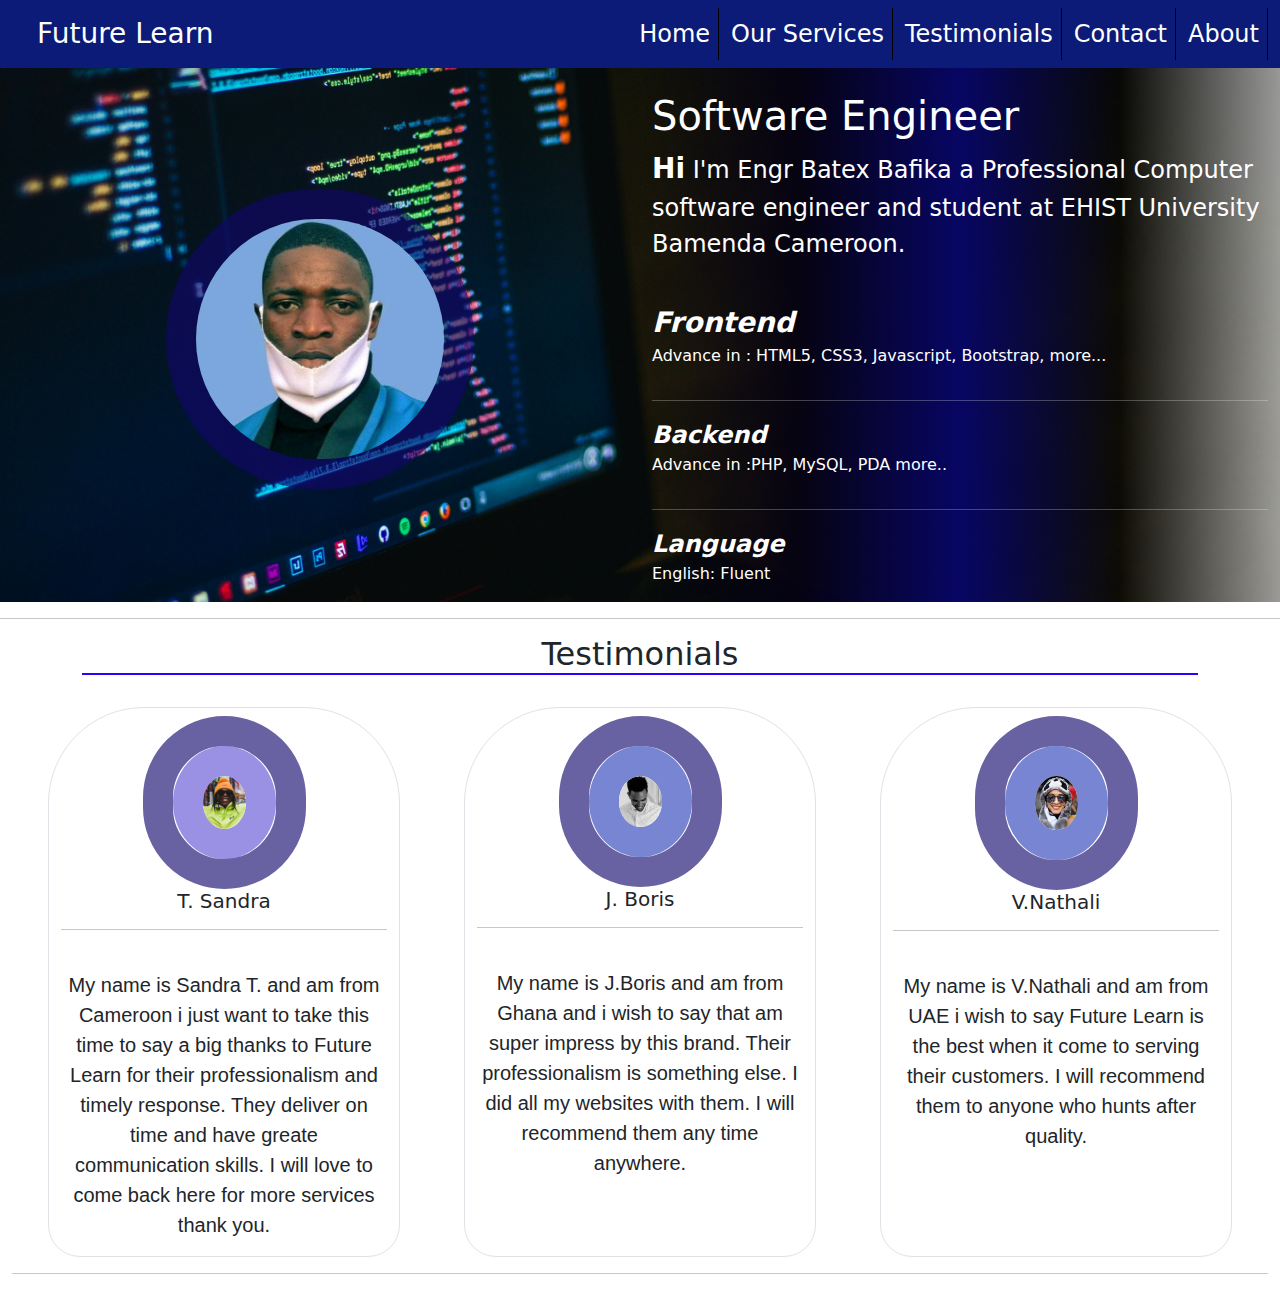
<file: Portfolio/index.html>
<!DOCTYPE html>
<html lang="en">
<head>
    <meta charset="UTF-8">
    <meta name="viewport" content="width=device-width, initial-scale=1.0">
    <meta http-equiv="X-UA-Compatible" content="ie=edge">
    <title>Document</title>
    <link href="css/bootstrap.min.css" rel="stylesheet">
    <link href="style.css" rel="stylesheet"> 
</head>
<body>
      <nav class="navbar navbar-expand-lg gray" id="Home">
         <div class="container-fluid">
             <!-- <div class=" cusor-pointer fs-3 colorlogo w-100"> -->
                 <a class="navbar-brand colorlogo fs-3" href="logo.png">Future Learn</a>
             <!-- </div> -->
               <button class="navbar-toggler bg-light" type="button" data-bs-toggle="collapse"
               data-bs-target="#navbarSupportedContent" aria-controls="navbarSupportedContent"
               aria-expanded="false" aria-label="Toggle navigation"><span class="navbar-toggler-icon"></span></button>

             <div class="collapse navbar-collapse " id="navbarSupportedContent">
                 <ul class="navbar-nav fs-4 bg-color ms-auto ">
                    <li class="nav-item color me-1 ">
                        <a href="#Home" class="nav-link menucolor ">Home</a>
                    </li> 
                    <li class="nav-item color me-1">
                        <a href="C:\Users\BATEX BAFIKA\Desktop\Boostrap\bootstrap-5.3.3-dist\contact.html" class="nav-link  menucolor">Our Services</a>
                </li> 
                    <li class="nav-item color me-1">
                        <a href="#portfolio" class="nav-link menucolor">Testimonials</a>
                </li> 
                   
                    <li class="nav-item color me-1 ">
                        <a href="#Home" class="nav-link menucolor ">Contact</a>
                    </li>
                    <li class="nav-item color menucolor">
                            <a href="#" class="nav-link  menucolor">About</a>
                    </li> 
                 </ul>
             </div>
         </div>
      </nav>


      <div class="container-fluid" >
          <div class="row justify-content-center homebackground">
              <div class="col-md-6  mx-auto display1 pt-2 " >
               <img src="pic.png"  alt="Image of Batex"
                   class="bordersize mx-auto coner" > </div> 
               <div class="col-md-6 ml-auto display1 textcolor">
                <h1 class="move mt-4">Software Engineer</h1>
                <p class="move fs-4"><b class="fs-3">Hi</b> I'm Engr Batex Bafika a Professional Computer software engineer and student at 
                EHIST University Bamenda Cameroon.</p><br>

                <strong><em class="move fs-3">Frontend</em></strong>
                <p class="move">Advance in : HTML5, CSS3, Javascript, Bootstrap, more... </p><hr class="hr1">
                <strong ><em class="move fs-4">Backend</em></strong>
                <p class="move">Advance in :PHP, MySQL, PDA more..</p><hr class="hr1">
                <strong><em class="move fs-4"  >Language</em></strong>
                <p class="move">English: Fluent</p>

            </div>
      </div>
    </div>
    <hr>

    <div class="container justify-content-center">
        <div class="row text-center">
        <div class="col-12 ">
            <h2 class="menuItems-border">Testimonials</h2>
        </div>
    </div>  
      </div>


    <div class="container-fluid pt-4 ">
        <div class="row justify-content-center d-flex align-items-stretch">
                <div class="col-md-2 border mx-5 justify-content-center flex-grow-1 curved-top" >
                        <div class="bg-color bordersize coner
                         mx-auto text-center personsBox display1 mt-2 " >
                         <img src="p2.png" alt="p2" class=" border-size1 rounded-circle">
                        </div>
                        <h5 class="text-center">T. Sandra</h5>
                    <hr>
                        <p class="fs-5 pt-4 fonts text-center">My name is Sandra T. and am from Cameroon i just want to take this time to say 
                            a big thanks to Future Learn for their professionalism and timely response.
                           They deliver on time and have greate communication skills. I will love to 
                       come back here for more services thank you. </p>
                    </div>
            
             
            <div class="col-md-2 border mx-3 justify-content-center flex-grow-1 curved-top" >
                    <div class="bg-color bordersize  coner
                     mx-auto text-center personsBox display1 mt-2 ">
                     <img src="p4.png" alt="p2" class=" border-size2 rounded-circle">
                    </div>
                    <h5 class="text-center">J. Boris</h5>
                    <hr>
                    <p class="fs-5 pt-4 fonts text-center">My name is J.Boris and am from Ghana and i wish to say
                        that am super impress by this brand. Their professionalism is something else. I did
                        all my websites with them. I will recommend them any time anywhere. 
                    </p>
                </div>
             
             <div class="col-md-2 border justify-content-center flex-grow-1 curved-top  mx-5">
                    <div class="bg-color bordersize coner
                     mx-auto text-center personsBox display1 mt-2">
                     <img src="p3.png" alt="p2" class=" border-size2 rounded-circle" id="portfolio">
                    </div>
                    <h5 class="text-center">V.Nathali</h5>
                    <hr>
                    <p class="fs-5 pt-4 fonts text-center">My name is V.Nathali and am from UAE i wish to say 
                        Future Learn is the best when it come to serving their customers. 
                     I will recommend them to anyone who hunts after quality. 
                   </p>
                </div>
               
        </div>
        <hr>
    </div>



    <script src="js/bootstrap.min.js">
      
    </script>

</body> 
</html>
</file>
<file: Portfolio/style.css>
/* body{
    font-family: sans-serif;
} */
.gray{
    background:rgb(11, 27, 119);
}
.hr1{
    border-color: rgb(255, 255, 255);
}
.hr{
    border:2px solid blue;
}
.image{
    height:6vh;
    width:20vh;
}
.color{
    border-right: 1px solid rgb(0, 0, 0);
}
.colorlogo{
    color: white;
    padding-left:2%;
    padding-right:2%;
} 
.coners{
    border-radius: 2em 4em 2em 4em;
}
.coner{
    border-radius: 20em 20em;
    width: 50%;
    align-self: auto;
}
.display1{
    display: flex;
    flex-direction:column;
    justify-content:center;
}

.homebackground{
 background-image: url("aa.jpg");
 background-repeat: no-repeat;
 background-position: center;
 background-size:cover;
}
.textcolor{
    color:white;
    background-image:linear-gradient(to left, 
    rgba(255, 255, 255, 0.575), rgba(0, 0, 0, 0.452),
     rgb(7, 6, 99),rgba(4, 1, 19, 0.897),rgba(255, 255, 255, 0));
}

.bordersize{
    border: 30px solid rgba(17, 7, 107, 0.63);
    
}
.border-size1{
    border: 30px solid rgba(36, 15, 196, 0.459);
}
.border-size2{
    
    border: 30px solid rgba(7, 32, 175, 0.548);   
}
.border-size3{
   
    border: 30px solid rgba(24, 6, 223, 0.623);
}
.menucolor{
    color: white;
}

@keyframes move {
    from{ opacity:0;
        transform: translateX(100%); 
    }
    to{  opacity:1;
        transform: translateX(-0%); 
    }
}
@keyframes moveDown {
    from{ opacity:0;
        transform: translateY(100%); 
    }
    to{  opacity:1;
        transform: translateY(-0%); 
    }
}

/*Testimonials section*/

.personsBox{
    height: inherit;   
}
.fonts{
    font-family:'Lucida Sans', 'Lucida Sans Regular', 'Lucida Grande', 'Lucida Sans Unicode', Geneva, Verdana, sans-serif;
}
.curved-top{
    border-radius: 6em 6em 2em 2em;
    animation: moveDown 2s ease-in-out;
}
.move{
    animation: moveDown 2s ease-in;
}
.menuItems-border{
    border-bottom: 2px solid rgb(47, 0, 255);
}
</file>
